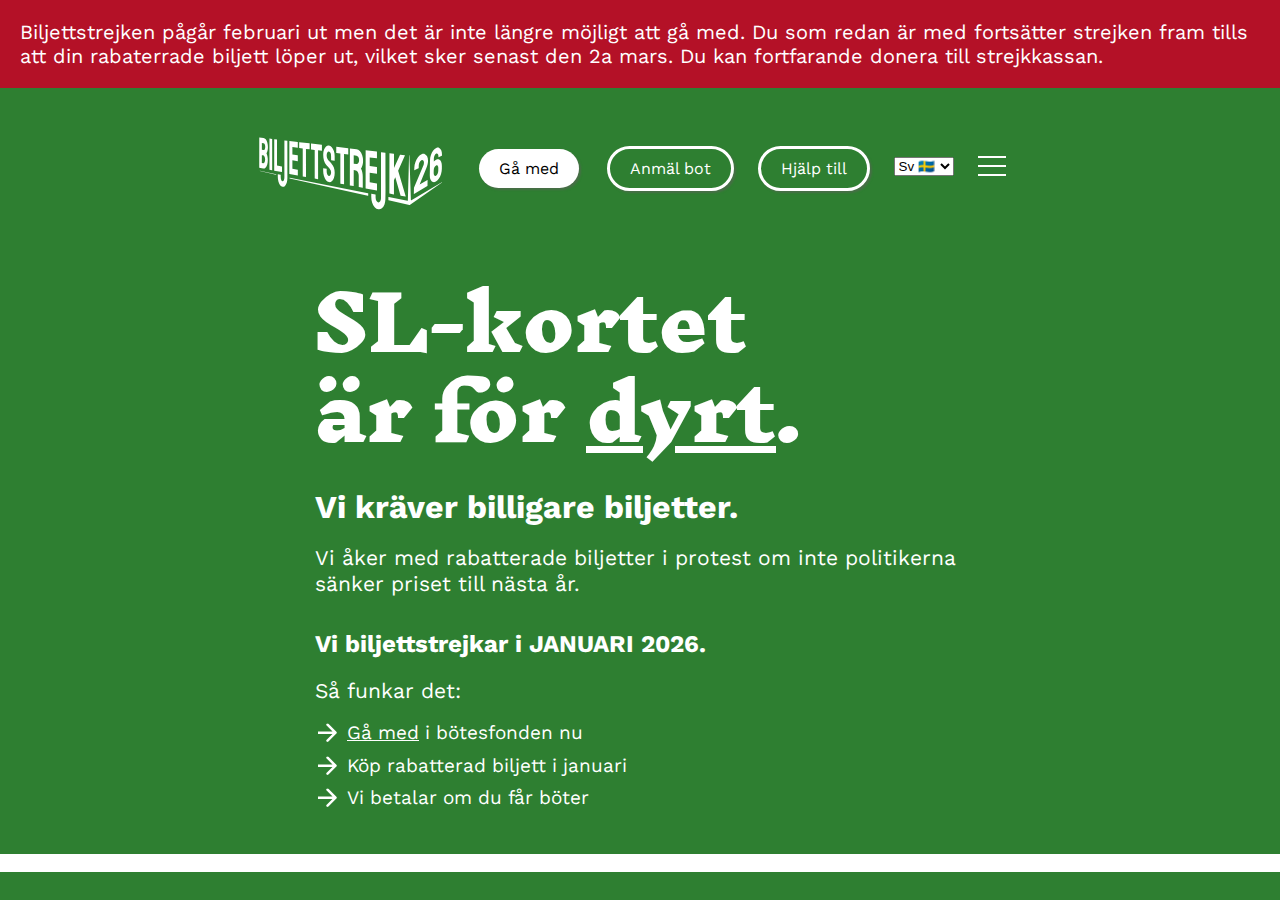
<file: index.html>
<!DOCTYPE html><html lang=en><meta name=viewport content="width=device-width, initial-scale=1.0"><title>Biljettstrejk 2026</title><link href=/frontend.b48f1cc1.css rel=stylesheet><link href=/form.954ef76b.css rel=stylesheet><link href=/form.e78889c6.css rel=stylesheet><link href=/frontend.47d15f61.css rel=stylesheet><script type=module src=/frontend.d1e45a98.js defer></script><script type=module src=/form.a08870c0.js defer></script><script type=module src=/form.51e44663.js defer></script><meta charset=UTF-8><link href=/common-header.d0e5a845.css rel=stylesheet><link rel=preload as=font href=/work-sans-normal-700.3905a7a4.woff2 crossorigin><link rel=preload as=font href=/work-sans-normal-600.532a17de.woff2 crossorigin><link rel=preload as=font href=/work-sans-normal-400.0d961603.woff2 crossorigin><link rel=preload as=font href=/work-sans-italic-600.9c4d9fc0.woff2 crossorigin><link rel=preload as=font href=/work-sans-italic-400.7125dec0.woff2 crossorigin><link rel=preload as=font href=/inknut-antiqua-normal-900.dc8791c1.woff2 crossorigin><link href=/common-header.6bf03fb8.css rel=stylesheet><body>
    <div id=banner>
    <p>Biljettstrejken pågår februari ut men det är inte längre möjligt att gå med. Du som redan är med fortsätter strejken fram tills att din rabaterrade biljett löper ut, vilket sker senast den 2a mars. Du kan fortfarande donera till strejkkassan.</p>
</div>

    <nav>
    <div id=main-nav-outer-container>
        <div id=main-nav-container>
            <a class=secondary-button href=/form>Anmäl bot</a>
            <a class=secondary-button href=/#help-out>Hjälp till</a>
            <select name=language-desktop id=language-desktop>
                <option value=svenska selected>Sv 🇸🇪</option>
                <option value=english>En 🇬🇧</option>
            </select>
        </div>
    </div>
    <div id=hamburger-outer-container>
        <div id=hamburger-container>
            <a href=/#why>Varför biljettstrejka?</a>
            <a href=/#faq>FAQ</a>
            <a href=https://www.instagram.com/biljettstrejk/ target=_blank>Instagram</a>
            <a href=https://www.mittskifte.org/petitions/biljettstrejka-for-billigare-sl-kort target=_blank>Namninsamling</a>
            <a href=/#contact>Kontakt</a>
        </div>
    </div>

    <div id=mobile-outer-container>
        <div id=mobile-container>
            <a href=/form>Anmäl bot</a>
            <a href=/#help-out>Hjälp till</a>
            <a href=/#why>Varför biljettstrejka?</a>
            <a href=/#faq>FAQ</a>
            <a href=https://www.instagram.com/biljettstrejk/ target=_blank>Instagram</a>
            <a href=https://www.mittskifte.org/petitions/biljettstrejka-for-billigare-sl-kort target=_blank>Namninsamling</a>
            <a href=/#contact>Kontakt</a>
            <select name=language-mobile id=language-mobile>
                <option value=svenska selected>Sv 🇸🇪</option>
                <option value=english>En 🇬🇧</option>
            </select>
        </div>
    </div>

    <a href=/#start><img id=logo src=/logo_v2.f36034cb.svg alt=startsida></a>
    <a id=join-button href=/#join>Gå med</a>

    <button id=hamburger aria-label=meny>
        <div></div>
        <div></div>
        <div></div>
    </button>
</nav>
<div id=nav-overlay></div>

    <main>
        <section id=start>
            <div id=start-content-box>
                <header>
                    <div id=title-box>
                        <h1 id=title>SL-kortet<br> är för <u>dyrt</u>.</h1>
                    </div>
                    <h2>Vi kräver billigare biljetter.</h2>
                </header>
                <p>Vi åker med rabatterade biljetter i protest om inte politikerna sänker priset till nästa år.</p>
                <h3>Vi biljettstrejkar i JANUARI 2026.</h3>
                <p>Så funkar det:</p>
                <ul>
                    <li><a href=/#join>Gå med</a> i bötesfonden nu</li>
                    <li>Köp rabatterad biljett i januari</li>
                    <li>Vi betalar om du får böter</li>
                </ul>
            </div>
            <div class=footer>
                <div class=stripes aria-hidden=true></div>
                <div class=footer-arrow>
                    <div class=down-arrow aria-hidden=true style=margin-left:24px></div>
                </div>
            </div>
        </section>
        <section id=join>
            <div id=main>
                <header>
                    <h1 style=text-align:center>GÅ MED</h1>
                </header>
                <p>För att vara med i strejken köper du biljett till rabatterat pris istället för fullt pris när du förnyar ditt kort i januari. Om du får böter och har gått med i bötesfonden innan så betalar vi.</p>
                <h3 style=text-align:center>Bötesfonden betalar om du får böter</h3>
                <div id=swish-button-section>
                    <div id=swish-view>
                        
                        <a id=swish-link href="swish://payment?data=%7B%22version%22%3A1%2C%22title%22%3A%22G%C3%A5%20med!%22%2C%22payee%22%3A%7B%22value%22%3A%221231787159%22%7D%2C%22amount%22%3A%7B%22value%22%3A100%2C%22editable%22%3Atrue%7D%7D">
                            <div>
                                <button class=button>
                                    <img src=/swish-logo.d9c90c04.svg alt=Swish>
                                </button>
                            </div>
                        </a>
                    </div>
                    <div style=margin-top:0 class=footer>
                        <p><i>Swisha 100 kr<br> så är du med</i></p>
                    </div>
                </div>
                <div id=arrows-and-qr>
                    <div class=arrows-section>
                      <p class=align-left>Swisha minst 100&nbsp;kr till&nbsp;123-178-71-59</p>
                      <div><div class=squiggly-arrow>
    <div aria-hidden=true></div>
    <div aria-hidden=true></div>
    <div aria-hidden=true></div>
    <div aria-hidden=true></div>
    <div aria-hidden=true></div>
    <div aria-hidden=true></div>
    <div aria-hidden=true></div>
</div>
</div>
                      <p class=align-right>Nu är du med i&nbsp;bötesfonden!</p>
                      <div><div class=squiggly-arrow>
    <div aria-hidden=true></div>
    <div aria-hidden=true></div>
    <div aria-hidden=true></div>
    <div aria-hidden=true></div>
    <div aria-hidden=true></div>
    <div aria-hidden=true></div>
    <div aria-hidden=true></div>
</div>
</div>
                      <p class=align-left>Om du eller dina medstrejkare får böter under&nbsp;strejken så&nbsp;betalar vi&nbsp;ur&nbsp;bötesfonden</p>
                    </div>
                    <div id=swish-qr-section>
                        <img src=/swish-qr.1ae745f7.svg alt="Swish QR-kod för böteskassan">
                        <div id=swish-qr-text>
                            <p><i>Swisha 100 kr så är du med</i></p>
                        </div>
                    </div>
                </div>
            </div>
            <div id=disclaimer>
                <p>När vi biljettstrejkar reser vi med rabatterade biljetter, som kostar 650 kr istället för 1060 kr. Bötesfonden är till för att skydda varandra från de böter som SL kan ge oss. Samtidigt sparar vi flera hundralappar på att biljettstrejka.</p>
                <p>Om du får böter under strejken så <a href=/form>anmäler</a> du det till oss och vi betalar från bötesfonden.</p>
                <p>Bötesfonden drivs av <a href=/#contact>Allt åt alla Stockholm</a>. Vi sparar inget annat än ditt namn och telefonnummer. Läs mer om hur vi skyddar dina personuppgifter <a href=/gdpr>här</a>.</p>
            </div>
            <h3 style=text-align:center>Villkor</h3>
            <div id=conditions>
                <p>Du som har 30-dagarskort förnyar det med rabatterat pris någon gång i januari. Bötesfonden skyddar dig mot böter under alla de 30 dagarna, dvs som längst till 2 mars. Du som reser med enkelbiljett åker med rabatterat pris 1-31 januari. Om du åker utan biljett så gäller bötesfonden också 1-31 januari.</p>
                <p>För att få din bot betald måste du ha gått med i bötesfonden senast dagen innan du fått den.</p>
                <p>Du måste betala en självrisk på 100 kr till bötesfonden varje gång du får en bot innan vi betalar den.</p>
                <p>För att vi ska kunna betala boten måste du fylla i dina uppgifter korrekt på sidan <a href=/form>Anmäl bot</a>, inklusive en tydlig bild på boten.</p>
                <p>Om du fått ett väldigt högt antal böter under strejken så kommer vi meddela dig när vi inte längre kan betala fler böter åt dig. Detta för att prioritera att kunna betala åt alla.</p>
            </div>
            <div class=footer>
                <div class=stripes aria-hidden=true></div>
                <div class=footer-arrow>
                    <div class=down-arrow style=margin-left:24px></div>
                </div>
            </div>
        </section>
        <section id=help-out>
            <header>
                <h1>Hjälp till</h1>
            </header>
            <div id=help-out-content-box>
                <p>Om du vill hjälpa till med kampanjen finns det flera saker du kan göra.</p>
                <h2 style=text-align:center>Prata med personer du känner</h2>
                <p>Sprid kampanjen genom att prata med familj, vänner, bekanta, grannar, kollegor, osv och uppmuntra dem att vara med i januari.</p>
                <h2 style=text-align:center>Skriv på namninsamlingen</h2>
                <p>Vi har en namninsamling för Biljettstrejk 2026. Skriv på senast 19 december för att stödja kampanjen, oavsett om du själv kommer delta i strejken eller inte. <a href=https://www.mittskifte.org/petitions/biljettstrejka-for-billigare-sl-kort target=_blank>Skriv på namninsamlingen.</a></p>
                <h2 style=text-align:center>Följ och dela på Instagram</h2>
                <p>Biljettstrejk 2026 har ett konto på <a href=https://www.instagram.com/biljettstrejk/ target=_blank>Instagram</a>. Följ och dela för att stödja kampanjen.</p>
                <h2 style=text-align:center>Dela flygblad</h2>
                <p>Dela ut flygblad där du bor, t.ex. genom att lägga i brevinkast. Om du har möjlighet att skriva ut själv kan du ladda ner flygbladen här:</p>
                <ul>
                    <li><a href=/Flygblad%20vit.pdf download>Flygblad vit bakgrund</a></li>
                    <li><a href=/Flygblad%20gron%20bla.pdf download>Flygblad grön/blå bakgrund</a></li>
                </ul>
                <p>Vi kan också ge dig flygblad. Kontakta oss så stämmer vi träff.</p>
                <h2 style=text-align:center>Sätt upp affischer</h2>
                <p>Dra ihop ett gäng vänner och sätt upp affischer för Biljettstrejk 2026. Ladda ner här:</p>
                <ul>
                    <li><a href=/Affisch%20gron.pdf download>Affisch grön</a></li>
                    <li><a href=/Affisch%20bla.pdf download>Affisch blå</a></li>
                </ul>
                <p>Precis som med flygblad så kan du kontakta oss så ger vi dig affischer.</p>
                <h2 style=text-align:center>Kampanja med oss</h2>
                <p>Du är varmt välkommen att följa med oss när vi är ute på stan för att dela flygblad och sätta upp affischer. Kontakta oss för information om tider och platser.</p>
                <h2 style=text-align:center>Kontakt</h2>
                <p>Om du har frågor eller idéer är du välkommen att mejla oss: <a href=mailto:stockholm@alltatalla.se>stockholm@alltatalla.se</a></p>
            </div>
            <div class=footer>
                <div class=stripes aria-hidden=true></div>
                <div class=footer-arrow>
                    <div class=down-arrow style=margin-left:24px></div>
                </div>
            </div>
        </section>
        <section id=why>
            <header>
                <h1>Varför biljettstrejka?</h1>
            </header>
            <div id=why-content-box>
                <h2 style=text-align:center>Billigare SL-kort behövs</h2>
                <p>SL-kortet är för dyrt. Så har det varit alldeles för länge. Priset på SL-kortet har gått upp mer än priset på bensin, mer än våra löner och mer än den generella prisutvecklingen i samhället. Samtidigt kämpar vi med att få pengarna att räcka till höga matpriser, hyror och räntor.</p>
                <p>Trots det kan politikerna göra det <i>ännu dyrare</i> nästa år. Då får vi ännu mindre att leva för. Men vi kan inte bara välja bort kollektivtrafiken när den blir dyrare. Vi behöver SL för att ta oss till jobbet och få vardagen att gå ihop.</p>
                <h2 style=text-align:center>Billigare SL-kort är möjligt</h2>
                <p>Vi vet att billigare biljetter är möjligt:</p>
                <ul>
                    <li>I Göteborg sänks priset på månadskortet vid årskiftet till 720 kr.</li>
                    <li>I Tyskland kostar ett månadskort för hela landet 640 kr.</li>
                    <li>I Wien kostar ett månadskort 340 kr.</li>
                </ul>
                <h2 style=text-align:center>Politikerna&nbsp;prioriterar <br>inte våra behov</h2>
                <p>Trots att billigare biljetter både behövs och är möjligt så har Stockholms politiker aldrig sänkt priset.</p>
                <p><b>För att politikerna ska sänka priset måste vi tvinga dem.</b></p>
                <p><b>Våra biljettköp finansierar hälften av SL.</b></p>
                <p><b>Det ger oss makt!</b></p>
                <p>På arbetsplatsen kan vi strejka för bättre löner och villkor genom att gemensamt lägga ned arbetet. Det funkar eftersom det känns i arbetsgivarens plånbok.</p>
                <p>Som resenärer kan vi strejka för billigare biljetter på liknande sätt genom att gemensamt vägra betala fullt pris. Om vi köper rabatterade biljetter kan vi åka som vanligt samtidigt som det slår mot politikernas budget. Då tvingar vi politikerna att sluta höja priset och skära ner på trafiken.</p>
                <h2 style=text-align:center>Tillsammans kan vi vinna!</h2>
                <p>För att biljettstrejken ska fungera behöver vi vara många som hjälps åt. Tillsammans kan vi undvika SL:s kontrollanter, skydda varandra från böter och sätta press på politikerna. Alla krafter behövs – du som inte längre har råd med SL-kortet, du som har råd och kan betala lite extra till bötesfonden, och du som mest är arg på att politikerna inte prioriterar kollektivtrafiken.</p>
            </div>
            <div class=footer>
                <div class=stripes aria-hidden=true></div>
                <div class=footer-arrow>
                    <div class=down-arrow style=margin-left:24px></div>
                </div>
            </div>
        </section>
        <section id=faq>
            <header>
                <h1 style=text-align:center>Frågor och svar</h1>
            </header>
            <div id=faq-content-box>
                <h3>När är biljettstrejken?</h3>
                <p>Under januari 2026. Du som har 30-dagarskort förnyar det med rabatterat pris någon gång i januari. Bötesfonden skyddar dig mot böter under alla de 30 dagarna, dvs som längst till 2 mars. Du som reser med enkelbiljett åker med rabatterat pris 1-31 januari. Om du åker utan biljett så gäller bötesfonden också 1-31 januari.</p>
                <h3>Är det olagligt att biljettstrejka?</h3>
                <p>Nej! Det är varken olagligt att åka med fel biljett eller att åka utan biljett. SL har bara rätt att ta ut en tilläggsavgift. Det regleras i
                    <a href=https://www.riksdagen.se/sv/dokument-och-lagar/dokument/svensk-forfattningssamling/lag-197767-om-tillaggsavgift-i-kollektiv_sfs-1977-67/ target=_blank>lagen om tilläggsavgift i kollektivtrafik.
                    </a>
                </p>
                <h3>Vad är en rabatterad biljett och hur köper jag den?</h3>
                <p>De flesta sorters biljetter (enkelbiljett, 30-dagarsbiljett, årsbiljett osv) har ett ordinarie pris och ett rabatterat pris. Rabatten gäller för alla under 20, alla över 65 och för studenter. Vem som helst kan köpa en rabatterad biljett i SL-appen eller hos SL:s återförsäljare (till exempel Pressbyrån), utan att bevisa att man uppfyller kraven för att resa rabatterat.</p>
                <h3>Hur hanterar vi SL:s kontrollanter?</h3>
                <p>Ifall du ser en kontrollant finns det flera saker du kan göra. Du kan hjälpa dina medresenärer genom att uppmärksamma dem på att det klivit på kontrollanter. För att slippa få en bot kan du gå av vagnen och vänta på nästa. Om du blir kontrollerad kan du uppehålla kontrollanterna genom att visa din biljett långsamt så att andra hinner av.</p>
                <h3>Vilka rättigheter har jag vid biljettkontroll?</h3>
                <p>Biljettkontrollanter får inte omhänderta, gripa eller hålla kvar resenärer. De har dock rätt att kräva att du går av tåget och lämnar stationen. Om du inte går av och ställer dig utanför spärrarna har kontrollanterna möjlighet att tillkalla ordningsvakter för att föra bort dig.</p>
                <h3>Hur får jag en eventuell bot betald?</h3>
                <ul>
                    <li>Om du får böter under strejken och är med i bötesfonden så betalar vi!</li>
                    <li>Du behöver bara ha gått med åtminstone en dag innan du fått din bot.</li>
                    <li>Gå till <a href=/form>Anmäl bot</a>, fyll i dina uppgifter, bifoga en (tydlig!) bild på din bot och skicka. Efter att du betalat en självrisk på 100 kr så betalar vi boten åt dig!</li>
                </ul>
                <h3>Varför inte planka?</h3>
                <p>Vi uppmuntrar till biljettstrejk genom att åka med rabatterad biljett helt enkelt eftersom det är enklare än att åka helt utan biljett. Det gör att så många som möjligt kan delta. Bötesfonden gäller dock oavsett om du åker utan biljett eller med rabatterad biljett. Det går alltså att delta i biljettstrejken också genom att planka.</p>
                <h3>Kan jag biljettstrejka om jag är under 20 år, över 65 år eller student?</h3>
                <p>Ja, du kan biljettstrejka genom att åka utan biljett. Läs mer om det i frågan innan. Vill du inte delta genom att åka utan biljett finns det också andra sätt att stödja biljettstrejken på, se nästa fråga.</p>
                <h3>Kan jag stödja biljettstrejken utan att åka med rabatterad biljett?</h3>
                <p>Ja! Det finns flera saker du kan göra. Du kan skriva under <a href=https://www.mittskifte.org/petitions/biljettstrejka-for-billigare-sl-kort target=_blank>namninsamlingen</a> för kampanjen på Mitt Skifte, donera pengar till bötesfonden och hjälpa till att sprida information om strejken på sociala medier och till folk du känner. Under själva strejken kan du hjälpa de som strejkar genom att uppmärksamma andra när det går på kontrollanter och vara väldigt långsam när du får din biljett kontrollerad.</p>
                <h3>Borde inte kollektivtrafiken vara gratis?</h3>
                <p>Jo, det tycker vi också. Biljettstrejk 2026 kräver billigare SL-kort eftersom det är något vi tror nästan alla kan ställa sig bakom. Samtidigt tror vi att det är ett nödvändigt första steg mot en helt avgiftsfri kollektivtrafik som är tillgänglig för alla.</p>
            </div>
            <div class=footer>
                <div style=margin-bottom:24px class=stripes aria-hidden=true></div>
            </div>
        </section>
        <section id=contact>
            <div id=contact-content-box>
                <p>Gjord med kärlek av</p>
                <img src=/aaa-logo.57589fdf.svg alt="Allt åt alla">
                <p style=font-size:max(.9rem,min(2vw,1rem))>Biljettstrejk 2026 drivs av Allt åt alla, ett politiskt förbund som finns i Stockholm, Malmö, Göteborg, Uppsala, Blekinge och Jönköping. Genom långsiktigt arbete med fokus på vardagslivets konflikter vill vi skapa ett klasslöst samhälle som utgår från principen: av var och en efter förmåga, åt var och en efter behov.</p>
                <a style="margin-top: 1rem" href=./gdpr>GDPR-policy</a>
                <p>Kontakt: <a href=mailto:stockholm@alltatalla.se>stockholm@alltatalla.se</a></p>
                <p>Om förbundet <a href=https://alltatalla.se/forbundet/ target=_blank>Allt åt alla</a></p>
            </div>
        </section>
    </main>
</file>
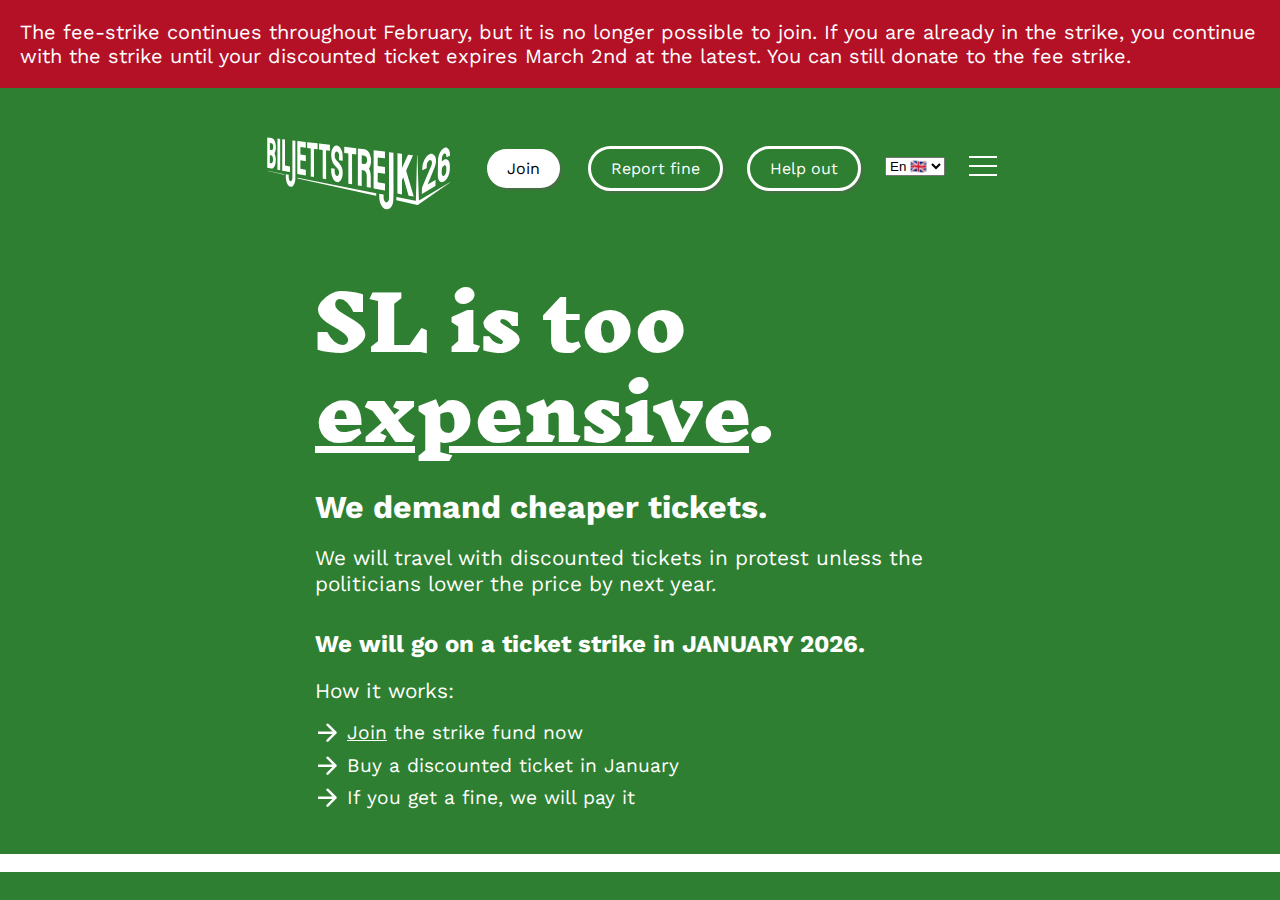
<file: en/index.html>
<!DOCTYPE html><html lang=en><meta charset=UTF-8><meta name=viewport content="width=device-width, initial-scale=1.0"><title>Biljettstrejk 2026</title><link href=/common-header.d0e5a845.css rel=stylesheet><link href=/frontend.b48f1cc1.css rel=stylesheet><link href=/form.954ef76b.css rel=stylesheet><link href=/form.e78889c6.css rel=stylesheet><link href=/frontend.47d15f61.css rel=stylesheet><script type=module src=/frontend.d1e45a98.js defer></script><script type=module src=/form.a08870c0.js defer></script><link rel=preconnect href=https://fonts.googleapis.com><link rel=preconnect href=https://fonts.gstatic.com crossorigin><link href="https://fonts.googleapis.com/css2?family=Inknut+Antiqua:wght@300;400;500;600;700;800;900&amp;display=swap" rel=stylesheet><link rel=preconnect href=https://fonts.googleapis.com><link rel=preconnect href=https://fonts.gstatic.com crossorigin><link href="https://fonts.googleapis.com/css2?family=Inknut+Antiqua:wght@300;400;500;600;700;800;900&amp;family=Work+Sans:ital,wght@0,100..900;1,100..900&amp;display=swap" rel=stylesheet><body>
    <div id=banner>
    <p>The fee-strike continues throughout February, but it is no longer possible to join. If you are already in the strike, you continue with the strike until your discounted ticket expires March 2nd at the latest. You can still donate to the fee strike.</p>
</div>

    <nav>
    <div id=main-nav-outer-container>
        <div id=main-nav-container>
            <a class=secondary-button href=/en/form>Report fine</a>
            <a class=secondary-button href=/en/#help-out>Help out</a>
            <select name=language-desktop id=language-desktop>
                <option value=svenska>Sv 🇸🇪</option>
                <option value=english selected>En 🇬🇧</option>
            </select>
        </div>
    </div>
    <div id=hamburger-outer-container>
        <div id=hamburger-container>
            <a href=/en/#why>Why ticket strike?</a>
            <a href=/en/#faq>FAQ</a>
            <a href=https://www.instagram.com/biljettstrejk/ target=_blank>Instagram</a>
            <a href=https://www.mittskifte.org/petitions/biljettstrejka-for-billigare-sl-kort target=_blank>Sign petition</a>
            <a href=/en/#contact>Contact</a>
        </div>
    </div>

    <div id=mobile-outer-container>
        <div id=mobile-container>
            <a href=/en/#help-out>Help out</a>
            <a href=/en/form>Report fine</a>
            <a href=/en/#why>Why ticket strike?</a>
            <a href=/en/#faq>FAQ</a>
            <a href=https://www.instagram.com/biljettstrejk/ target=_blank>Instagram</a>
            <a href=https://www.mittskifte.org/petitions/biljettstrejka-for-billigare-sl-kort target=_blank>Sign petition</a>
            <a href=/en/#contact>Contact</a>
            <select name=language-mobile id=language-mobile>
                <option value=svenska>Sv 🇸🇪</option>
                <option value=english selected>En 🇬🇧</option>
            </select>
        </div>
    </div>

    <a href=/en/#start><img id=logo src=/logo_v2.f36034cb.svg alt="start page"></a>
    <a id=join-button href=/en/#join>Join</a>
    
    <button id=hamburger>
        <div></div>
        <div></div>
        <div></div>
    </button>
</nav>
<div id=nav-overlay></div>

    <main>
        <section id=start>
            <div id=start-content-box>
                <header>
                    <div id=title-box>
                        <h1 id=title>SL is too<br><u>expensive</u>.</h1>
                    </div>
                    <h2>We demand cheaper tickets.</h2>
                </header>
                <p>We will travel with discounted tickets in protest unless the politicians lower the price by next year.</p>
                <h3>We will go on a ticket strike in JANUARY 2026.</h3>
                <p>How it works:</p>
                <ul>
                    <li><a href=/en/#join>Join</a> the strike fund now</li>
                    <li>Buy a discounted ticket in January</li>
                    <li>If you get a fine, we will pay it</li>
                </ul>
            </div>
            <div class=footer>
                <div class=stripes></div>
                <div class=footer-arrow>
                    <div class=down-arrow style=margin-left:24px></div>
                </div>
            </div>
        </section>
        <section id=join>
            <div id=main>
                <header>
                    <h1 style=text-align:center>JOIN</h1>
                </header>
                <p>Join the strike by buying a ticket at discounted price instead of full price when you renew your card in January. If you get a fine and have joined the strike fund beforehand, we will pay it.</p>
                <h3 style=text-align:center>The strike fund will pay if you get a fine</h3>
                <div id=swish-button-section>
                    <div id=swish-view>
                        
                        <a id=swish-link href="swish://payment?data=%7B%22version%22%3A1%2C%22title%22%3A%22G%C3%A5%20med!%22%2C%22payee%22%3A%7B%22value%22%3A%221231787159%22%7D%2C%22amount%22%3A%7B%22value%22%3A100%2C%22editable%22%3Atrue%7D%7D">
                            <div>
                                <button class=button>
                                    <img src=/swish-logo.d9c90c04.svg alt=Swish>
                                </button>
                            </div>
                        </a>
                    </div>
                    <div style=margin-top:0 class=footer>
                        <p><i>Swish 100 kr<br> and you're in</i></p>
                    </div>
                </div>
                <div id=arrows-and-qr>
                    <div class=arrows-section>
                      <p style=max-width:220px class=align-left>Swish at least 100&nbsp;kr to&nbsp;123-178-71-59</p>
                      <div style="width:100%;height:51px;margin:12px 0;padding:0 100px">
                          <div class=squiggly-arrow>
    <div aria-hidden=true></div>
    <div aria-hidden=true></div>
    <div aria-hidden=true></div>
    <div aria-hidden=true></div>
    <div aria-hidden=true></div>
    <div aria-hidden=true></div>
    <div aria-hidden=true></div>
</div>

                      </div>
                      <p style=max-width:170px class=align-right>You&nbsp;are&nbsp;now&nbsp;part of&nbsp;the&nbsp;strike&nbsp;fund!</p>
                      <div style="width:100%;height:51px;margin:12px 0;padding:0 100px;transform:scaleX(-1)">
                          <div class=squiggly-arrow>
    <div aria-hidden=true></div>
    <div aria-hidden=true></div>
    <div aria-hidden=true></div>
    <div aria-hidden=true></div>
    <div aria-hidden=true></div>
    <div aria-hidden=true></div>
    <div aria-hidden=true></div>
</div>

                      </div>
                      <p style=max-width:260px class=align-left>If you or your fellow strikers get a fine&nbsp;during the&nbsp;strike, we will pay from&nbsp;the&nbsp;strike&nbsp;fund</p>
                    </div>
                    <div id=swish-qr-section>
                        <img src=/swish-qr.1ae745f7.svg>
                        <div style=text-align:center;margin-top:0 class=footer>
                            <p><i>Swish 100 kr and you're in</i></p>
                        </div>
                    </div>
                </div>
            </div>
            <div id=disclaimer>
                <p>When we ticket strike we travel with discounted tickets, that cost 650 kr instead of 1060 kr. The purpose of the strike fund is to protect us from the fines that SL might give us. At the same time, we save several hundred kronor by buying discounted tickets.</p>
                <p>If you receive a fine during the strike, <a href=/en/form>report it</a> to us and we will pay it from the strike fund.</p>
                <p>The strike fund is run by <a href=/en/#contact>Allt åt alla Stockholm</a>. We don’t save anything other than your name and phone number. Read more about how we protect your personal data <a href=/en/gdpr>here</a>.</p>
            </div>
            <h3 style=text-align:center>Conditions</h3>
            <div id=conditions>
                <p>If you have a 30 day ticket, renew it with discounted price sometime in January. The strike fund will protect you against fines during all 30 days, i.e. at most until March 2. If you travel with single tickets you travel with discounted price from January 1 to 31. If you travel without a ticket, the strike fund is similarly valid January 1 to 31.</p>
                <p>In order to get your fine paid, you have to have joined the strike fund at the latest the day before you got it.</p>
                <p>You have to pay a deductible of 100 kr to the strike fund each time you get a fine before we pay it.</p>
                <p>In order for us to be able to pay the fine you have to fill in your information correctly at <a href=/en/form>Report fine</a>, including a clear picture of the fine.</p>
                <p>If you have gotten a very high number of fines during the strike, we will message you when we can no longer pay more fines for you. This is to prioritize being able to pay for everyone.</p>
            </div>
            <div class=footer>
                <div class=stripes></div>
                <div class=footer-arrow>
                    <div class=down-arrow style=margin-left:24px></div>
                </div>
            </div>
        </section>
        <section id=help-out>
            <header>
                <h1>Help out</h1>
            </header>
            <div id=help-out-content-box>
                <p>If you want to help out with the campaign there are multiple ways to do so.</p>
                <h2 style=text-align:center>Talk to people you know</h2>
                <p>Spread the campaign by talking to family members, friends, acquaintances, neighbors, colleagues, etc and encourage them to join in January.</p>
                <h2 style=text-align:center>Sign the petition</h2>
                <p>We have a petition for Biljettstrejk 2026. Sign it before december 19 to support the campaign, whether you will join the strike yourself or not. <a href=https://www.mittskifte.org/petitions/biljettstrejka-for-billigare-sl-kort target=_blank>Sign the petition.</a></p>
                <h2 style=text-align:center>Follow and share on Instagram</h2>
                <p>Biljettstrejk 2026 has an account on <a href=https://www.instagram.com/biljettstrejk/ target=_blank>Instagram</a>. Follow and share to support the campaign.</p>
                <h2 style=text-align:center>Hand out flyers</h2>
                <p>Hand out flyers where you live, for example by putting them in mail slots. If you are able to print them yourself you can download the flyers here:</p>
                <ul>
                    <li><a href=/Flygblad%20vit.pdf download>Flyer white background</a></li>
                    <li><a href=/Flygblad%20gron%20bla.pdf download>Flyer green/blue background</a></li>
                </ul>
                <p>We can also give you flyers. Contact us and we will set up a meeting.</p>
                <h2 style=text-align:center>Put up posters</h2>
                <p>Gather a group of friends and put up posters for Biljettstrejk 2026. Download here:</p>
                <ul>
                    <li><a href=/Affisch%20gron.pdf download>Poster green</a></li>
                    <li><a href=/Affisch%20bla.pdf download>Poster blue</a></li>
                </ul>
                <p>As with flyers you can contact us and we will give you posters.</p>
                <h2 style=text-align:center>Campaign with us</h2>
                <p>We welcome you to join us when we hand out flyers and put up posters around town. Contact us for information about times and places.</p>
                <h2 style=text-align:center>Contact</h2>
                <p>If you have any questions or ideas you are welcome to contact us: <a href=mailto:stockholm@alltatalla.se>stockholm@alltatalla.se</a></p>
            </div>
            <div class=footer>
                <div class=stripes aria-hidden=true></div>
                <div class=footer-arrow>
                    <div class=down-arrow style=margin-left:24px></div>
                </div>
            </div>
        </section>
        <section id=why>
            <header>
                <h1>Why ticket strike?</h1>
            </header>
            <div id=why-content-box>
                <h2 style=text-align:center>A cheaper SL card is needed</h2>
                <p>The SL card is too expensive. It has been for far too long. The price of the SL card has increased more than the price of petrol, more than our salaries and more than the general price trend in society. At the same time, we are struggling to make ends meet with high food prices, rents and interest rates.</p>
                <p>Despite this, the politicians might make it <i>even more expensive</i> next year. Then we will have even less to live on. But we can’t simply opt out of public transit when it becomes more expensive. We need SL to get to work and make our daily lives work.</p>
                <h2 style=text-align:center>A cheaper SL card is possible</h2>
                <p>We know that cheaper tickets are possible:</p>
                <ul>
                    <li>In Gothenburg, the price of a monthly ticket will be lowered to 720 kr at the turn of the year.</li>
                    <li>In Germany, a monthly ticket for the whole country costs 640 kr.</li>
                    <li>In Vienna, a monthly ticket costs 340 kr.</li>
                </ul>
                <h2 style=text-align:center>The&nbsp;politicians&nbsp;don't<br> prioritize&nbsp;our&nbsp;needs</h2>
                <p>Although cheaper tickets are both necessary and possible, Stockholm’s politicians have never lowered the price.</p>
                <p><b>In order for the politicians to lower the price, we have to force them to do so.</b></p>
                <p><b>Our ticket purchases finance half of SL.</b></p>
                <p><b>That gives us power!</b></p>
                <p>At work, we can strike for better salaries and conditions by collectively refusing to work. It works because it hits the employer’s wallet.</p>
                <p>As transit riders, we can similarly strike for cheaper tickets by collectively refusing to pay full price. if we buy discounted tickets we can travel as usual while hitting the politicians budget. This will force the politicians to stop raising prices and cutting down on transit services.</p>
                <h2 style=text-align:center>Together we can win!</h2>
                <p>For the ticket strike to work, we need to be many and we need to help each other. Together we can avoid SL’s ticket inspectors, protect each other from fines and put pressure on the politicians. We need everyone’s help – those of you who can no longer afford an SL card, those of you who can afford it and can pay a little extra into the strike fund, and those of you who are mostly angry that politicians are not prioritizing public transit.</p>
            </div>
            <div class=footer>
                <div class=stripes></div>
                <div class=footer-arrow>
                    <div class=down-arrow style=margin-left:24px></div>
                </div>
            </div>
        </section>
        <section id=faq>
            <header>
                <h1 style=text-align:center>FAQ</h1>
            </header>
            <div id=faq-content-box>
                <h3>When is the ticket strike?</h3>
                <p>In January 2026. If you have a 30 day ticket, renew it with discounted price sometime in January. The strike fund will protect you against fines during all 30 days, i.e. at most until March 2. If you travel with single tickets you travel with discounted price from January 1 to 31. If you travel without a ticket, the strike fund is similarly valid January 1 to 31.</p>
                <h3>Is it illegal to go on a ticket strike?</h3>
                <p>
                    No! It is not illegal to travel with the wrong ticket or to travel without a ticket. SL only has the right to charge a surcharge. This is regulated by the <a href=https://www.riksdagen.se/sv/dokument-och-lagar/dokument/svensk-forfattningssamling/lag-197767-om-tillaggsavgift-i-kollektiv_sfs-1977-67/ target=_blank>law on surcharges in public transit.</a>
                </p>
                <h3>What is a discounted ticket and how do I buy one?</h3>
                <p>Most types of tickets (single ticket, 30-day ticket, annual ticket, etc.) have a regular price and a discounted price. The discount applies to everyone under 20, everyone over 65, and students. Anyone can purchase a discounted ticket in the SL app or from an SL retailer (such as Pressbyrån) without proving that they meet the requirements for discounted travel.</p>
                <h3>How do we deal with SL ticket inspectors?</h3>
                <p>If you see a ticket inspector, there are several things you can do. You can help your fellow passengers by alerting them that ticket inspectors are on board. To avoid getting a fine, you can get off the train and wait for the next one. If you are checked, you can delay the ticket inspectors by showing your ticket slowly so that others have time to get off.</p>
                <h3>What are my rights during ticket inspections?</h3>
                <p>Ticket inspectors are not allowed to detain, arrest, or hold passengers. However, they have the right to demand that you get off the train and leave the station. If you do not get off and stand outside the barriers, the inspectors have the right to call security guards to remove you.</p>
                <h3>How do I get my fine paid?</h3>
                <ul>
                    <li>If you receive a fine during the strike and are a member of the strike fund, we will pay it!</li>
                    <li>You just need to have been a member for at least one day before you receive your fine.</li>
                    <li>Go to <a href=/en/form>Report fine</a>, fill in your details, attach a (clear!) picture of your fine, and send it. After you pay a deductible of 100 kr, we will pay the fine for you!</li>
                </ul>
                <h3>Why not planka</h3>
                <p>We encourage a ticket strike by traveling with discounted tickets simply because it is easier than traveling without a ticket. This allows as many people as possible to participate. However, the strike fund applies regardless of whether you travel without a ticket or with a discounted ticket. It is therefore possible to participate in the ticket strike by plankning (fare dodging).</p>
                <h3>Can I participate in the ticket strike if I am under 20, over 65, or a student?</h3>
                <p>Yes, you can participate in the ticket strike by traveling without a ticket. Read more about this in the previous question. If you do not want to participate by traveling without a ticket, there are other ways to support the ticket strike, see the next question.</p>
                <h3>Can I support the ticket strike without traveling with a discounted ticket?</h3>
                <p>Yes! There are several things you can do. You can sign the <a href=https://www.mittskifte.org/petitions/biljettstrejka-for-billigare-sl-kort target=_blank>petition</a> for the campaign on Mitt Skifte, donate money to the strike fund, and help spread information about the strike on social media and to people you know. During the strike itself, you can help those who are striking by alerting others when ticket inspectors are around and being very slow when you get your ticket checked.</p>
                <h3>Shouldn't public transit be free?</h3>
                <p>Yes, we think so too. Biljettstrejk 2026 is demanding cheaper SL cards because we believe this is something almost everyone can support. At the same time, we believe it is a necessary first step towards completely fare free public transit that is accessible to everyone.</p>
            </div>
            <div class=footer>
                <div style=margin-bottom:24px class=stripes></div>
            </div>
        </section>
        <section id=contact>
            <div id=contact-content-box>
                <p>Made with love by</p>
                <img src=/aaa-logo.57589fdf.svg alt="Allt åt alla">
                <p style=font-size:max(.9rem,min(2vw,1rem))>Biljettstrejk 2026 is run by Allt åt alla, a political association based in Stockholm, Malmö, Gothenburg, Uppsala, Blekinge, and Jönköping. Through long-term work focusing on everyday conflicts, we want to create a classless society based on the principle: from each according to their ability, to each according to their needs.</p>
                <a style="margin-top: 1rem" href=/en/gdpr>GDPR-policy</a>
                <p>Contact: <a href=mailto:stockholm@alltatalla.se>stockholm@alltatalla.se</a></p>
                <p>About the association <a href=https://alltatalla.se/forbundet/in-english/ target=_blank>Allt åt alla</a></p>
            </div>
        </section>
    </main>
</file>
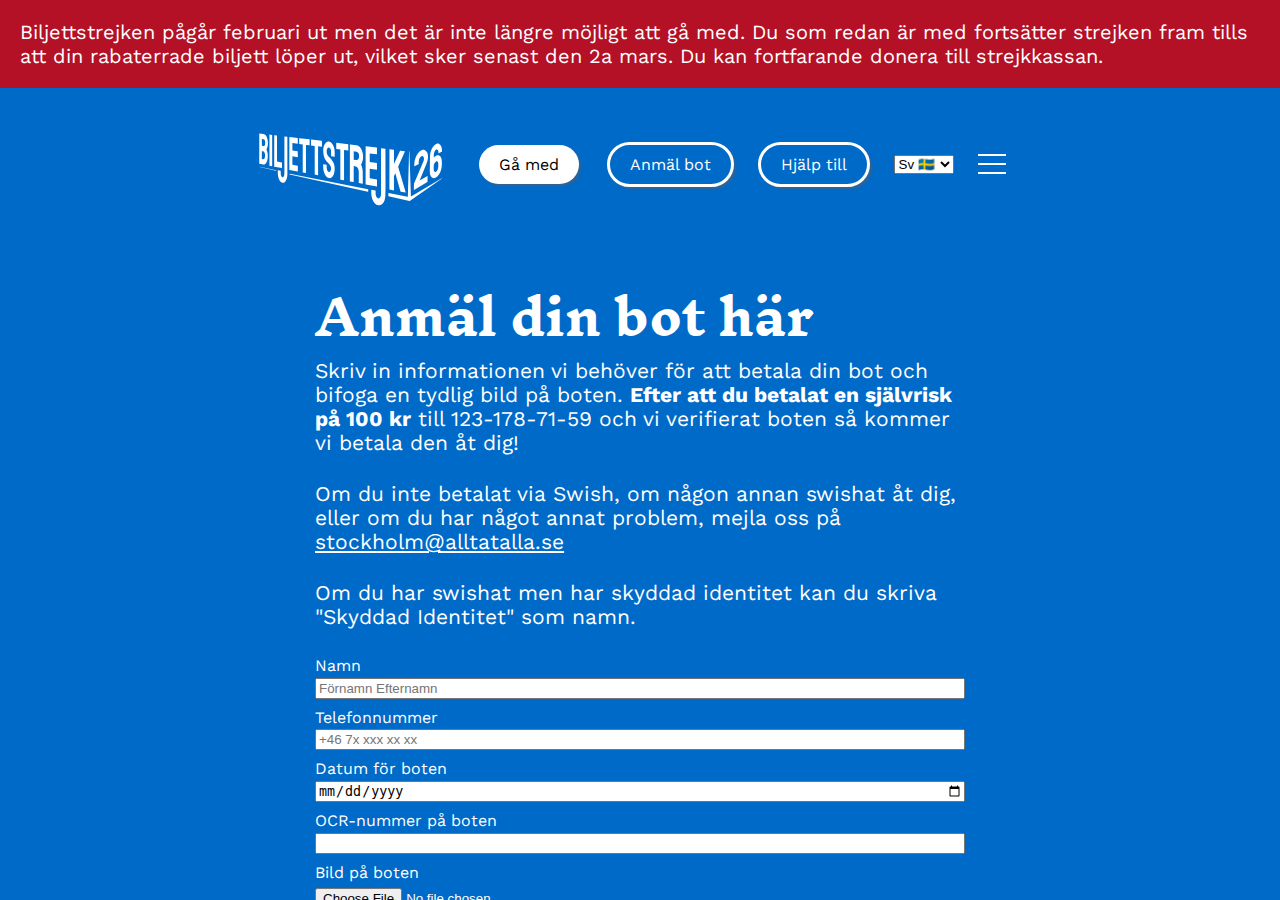
<file: form.html>
<!DOCTYPE html><html lang=en><meta name=viewport content="width=device-width, initial-scale=1.0"><title>Biljettstrejk 2026 - Anmäl bot</title><link href=/form.7608c140.css rel=stylesheet><link href=/form.954ef76b.css rel=stylesheet><link href=/form.e78889c6.css rel=stylesheet><script type=module src=/form.a08870c0.js defer></script><script type=module src=/form.51e44663.js defer></script><script type=module src=/form.b7de3060.js defer></script><meta charset=UTF-8><link href=/common-header.d0e5a845.css rel=stylesheet><link rel=preload as=font href=/work-sans-normal-700.3905a7a4.woff2 crossorigin><link rel=preload as=font href=/work-sans-normal-600.532a17de.woff2 crossorigin><link rel=preload as=font href=/work-sans-normal-400.0d961603.woff2 crossorigin><link rel=preload as=font href=/work-sans-italic-600.9c4d9fc0.woff2 crossorigin><link rel=preload as=font href=/work-sans-italic-400.7125dec0.woff2 crossorigin><link rel=preload as=font href=/inknut-antiqua-normal-900.dc8791c1.woff2 crossorigin><link href=/common-header.6bf03fb8.css rel=stylesheet><body>
    <div id=banner>
    <p>Biljettstrejken pågår februari ut men det är inte längre möjligt att gå med. Du som redan är med fortsätter strejken fram tills att din rabaterrade biljett löper ut, vilket sker senast den 2a mars. Du kan fortfarande donera till strejkkassan.</p>
</div>

    <nav>
    <div id=main-nav-outer-container>
        <div id=main-nav-container>
            <a class=secondary-button href=/form>Anmäl bot</a>
            <a class=secondary-button href=/#help-out>Hjälp till</a>
            <select name=language-desktop id=language-desktop>
                <option value=svenska selected>Sv 🇸🇪</option>
                <option value=english>En 🇬🇧</option>
            </select>
        </div>
    </div>
    <div id=hamburger-outer-container>
        <div id=hamburger-container>
            <a href=/#why>Varför biljettstrejka?</a>
            <a href=/#faq>FAQ</a>
            <a href=https://www.instagram.com/biljettstrejk/ target=_blank>Instagram</a>
            <a href=https://www.mittskifte.org/petitions/biljettstrejka-for-billigare-sl-kort target=_blank>Namninsamling</a>
            <a href=/#contact>Kontakt</a>
        </div>
    </div>

    <div id=mobile-outer-container>
        <div id=mobile-container>
            <a href=/form>Anmäl bot</a>
            <a href=/#help-out>Hjälp till</a>
            <a href=/#why>Varför biljettstrejka?</a>
            <a href=/#faq>FAQ</a>
            <a href=https://www.instagram.com/biljettstrejk/ target=_blank>Instagram</a>
            <a href=https://www.mittskifte.org/petitions/biljettstrejka-for-billigare-sl-kort target=_blank>Namninsamling</a>
            <a href=/#contact>Kontakt</a>
            <select name=language-mobile id=language-mobile>
                <option value=svenska selected>Sv 🇸🇪</option>
                <option value=english>En 🇬🇧</option>
            </select>
        </div>
    </div>

    <a href=/#start><img id=logo src=/logo_v2.f36034cb.svg alt=startsida></a>
    <a id=join-button href=/#join>Gå med</a>

    <button id=hamburger aria-label=meny>
        <div></div>
        <div></div>
        <div></div>
    </button>
</nav>
<div id=nav-overlay></div>

    <main>
        <div id=form-content-box>
            <section id=view-form>
                <header>

                    <h1>Anmäl din bot här</h1>

                    <p>Skriv in informationen vi behöver för att betala din bot och bifoga en tydlig bild på boten. <b>Efter att du betalat en självrisk på 100 kr</b> till 123-178-71-59 och vi verifierat boten så kommer vi betala den åt dig!</p>

                    <p>Om du inte betalat via Swish, om någon annan swishat åt dig, eller om du har något annat problem, mejla oss på <a mailto href=mailto:stockholm@alltatalla.se>stockholm@alltatalla.se</a> </p>

                    <p>Om du har swishat men har skyddad identitet kan du skriva "Skyddad Identitet" som namn.</p>

                </header>
                <form id=form>
                    <div class=form-group>
                        
                        <label for=name>Namn</label>
                        <input id=name name=name placeholder="Förnamn Efternamn" required>
                    </div>

                    <div class=form-group>
                            
                            <label for=phone>Telefonnummer</label>
                            <input id=phone type=tel name=phone autocomplete=tel inputmode=tel placeholder="+46 7x xxx xx xx" required>
                    </div>

                    <div class=form-group>
                        
                        <label for=date_issued>Datum för boten</label>
                        <input id=date_issued type=date name=date_issued min=2026-01-01 max=2026-03-02 lang=sv-SE required>
                    </div>

                    <div class=form-group>
                        
                        <label for=ocr>OCR-nummer på boten</label>
                        <input id=ocr name=ocr type=string required>
                    </div>

                    <div class=form-group>
                        
                        <label for=image_upload>Bild på boten</label>
                        
                        <img id=upload_preview alt>
                        <input id=image_upload type=file accept=image/* name=image_upload required>
                    </div>
                    <button type=button id=submit disabled>Skicka</button>
                </form>
            </section>
            <section id=view-success class=hidden>
                <header>

                    <h1>Din bot är anmäld</h1>

                    <p>Din bot är nu registrerad!</p>

                    <p><b>VIKTIGT: Glöm inte att betala självrisk på 100 kr</b> till 123-178-71-59! Först efter att du gjort det och vi verifierat boten så kommer vi betala den åt dig.</p>

                    <p>Gå tillbaka till <a href=/#start>startsidan</a>.</p>

                </header>
            </section>
            <section id=view-error class=hidden>
                    <h1>Oj, något blev fel!</h1>

                    <p>Antingen har det blivit fel hos oss eller så är det något problem med informationen du fyllt i. Mejla oss på <a mailto href=mailto:stockholm@alltatalla.se>stockholm@alltatalla.se</a> så löser vi det.</p>

                    <p>Gå tillbaka till <a href=/#start>startsidan</a>.</p>
            </section>
        </div>

        <div class=footer>
            <div class=stripes></div>
        </div>
    </main>
</file>
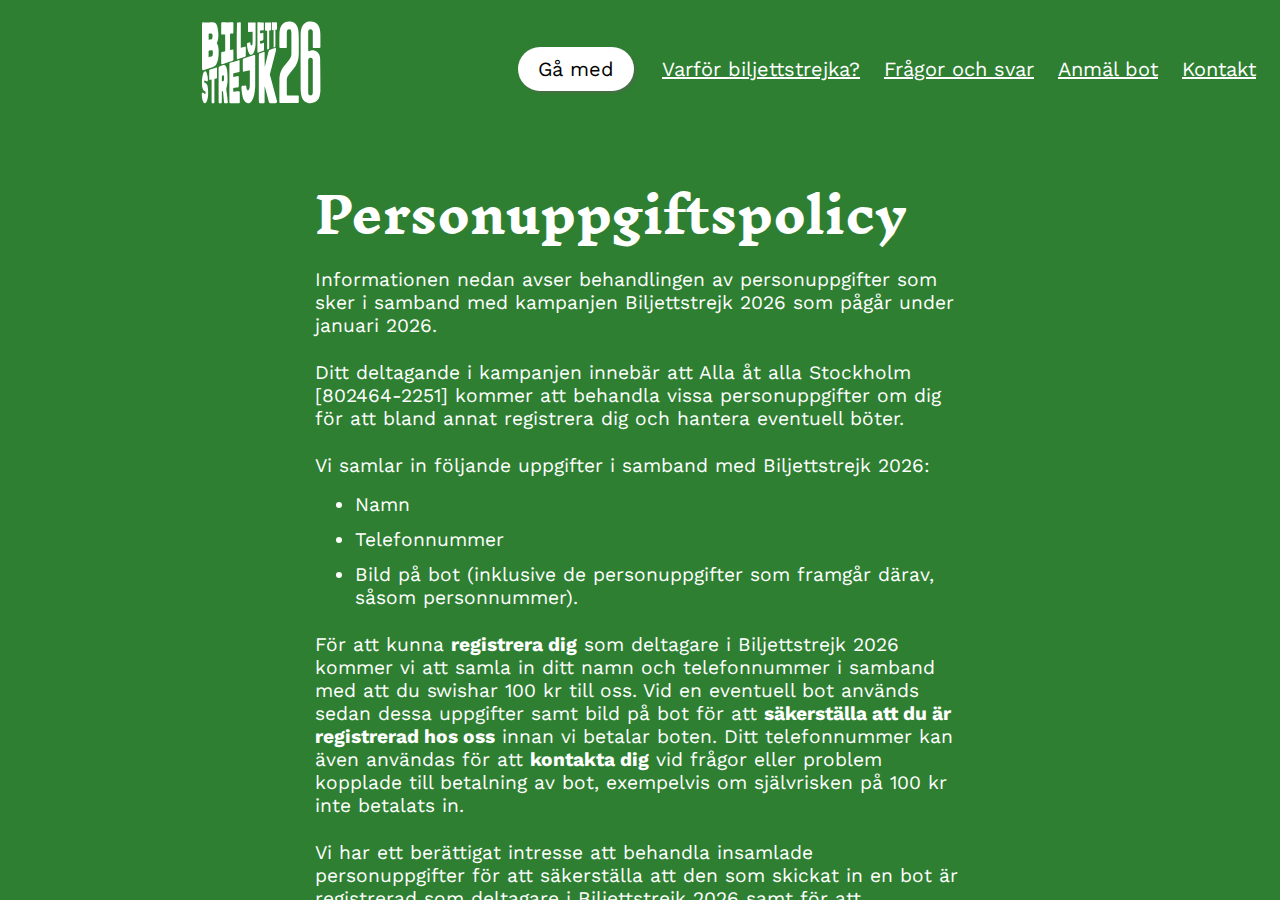
<file: gdpr.html>
<!DOCTYPE html><html lang=en><meta charset=UTF-8><meta name=viewport content="width=device-width, initial-scale=1.0"><title>GDPR</title><link href=form.542320a5.css rel=stylesheet><link href=gdpr.098ea836.css rel=stylesheet><link href=form.7fc244c8.css rel=stylesheet><script type=module src=form.9a24a296.js defer></script><link rel=preconnect href=https://fonts.googleapis.com><link rel=preconnect href=https://fonts.gstatic.com crossorigin><link href="https://fonts.googleapis.com/css2?family=Inknut+Antiqua:wght@300;400;500;600;700;800;900&amp;display=swap" rel=stylesheet><link rel=preconnect href=https://fonts.googleapis.com><link rel=preconnect href=https://fonts.gstatic.com crossorigin><link href="https://fonts.googleapis.com/css2?family=Inknut+Antiqua:wght@300;400;500;600;700;800;900&amp;family=Work+Sans:ital,wght@0,100..900;1,100..900&amp;display=swap" rel=stylesheet><body>
    <nav>
    <div id=main-nav-outer-container>
        <div id=main-nav-container>
            <a href=./#section-3>Varför biljettstrejka?</a>
            <a href=./#section-4>Frågor och svar</a>
            <a href=./form>Anmäl bot</a>
            <a href=./#section-5>Kontakt</a>
        </div>
    </div>
    <div id=left-flex style=flex-grow:1></div>
    <img id=logo src=logo.09a32e3f.svg>
    <div style=flex-grow:1></div>
    <a id=join href=./#section-2>Gå med</a>
    
    <button id=hamburger>
        <div></div>
        <div></div>
        <div></div>
    </button>
</nav>
<div id=nav-overlay></div>

    <main>
        <div id=gdpr-content-box>
            <header>
                <h1 class=desktop-title>Personuppgiftspolicy</h1>
                <h1 class=mobile-title>Personuppgifts-<br>policy</h1>
            </header>
            <p>Informationen nedan avser behandlingen av personuppgifter som sker i samband med kampanjen Biljettstrejk 2026 som pågår under januari 2026.</p>
            <p>Ditt deltagande i kampanjen innebär att Alla åt alla Stockholm [802464-2251] kommer att behandla vissa personuppgifter om dig för att bland annat registrera dig och hantera eventuell böter. </p>
            <p>Vi samlar in följande uppgifter i samband med Biljettstrejk 2026:</p>
            <ul>
                <li>Namn</li>
                <li>Telefonnummer</li>
                <li>Bild på bot (inklusive de personuppgifter som framgår därav, såsom personnummer).</li>
            </ul>
            <p>För att kunna <b>registrera dig</b> som deltagare i Biljettstrejk 2026 kommer vi att samla in ditt namn och telefonnummer i samband med att du swishar 100 kr till oss. Vid en eventuell bot används sedan dessa uppgifter samt bild på bot för att <b>säkerställa att du är registrerad hos oss</b> innan vi betalar boten. Ditt telefonnummer kan även användas för att <b>kontakta dig</b> vid frågor eller problem kopplade till betalning av bot, exempelvis om självrisken på 100 kr inte betalats in.</p>
            <p>Vi har ett berättigat intresse att behandla insamlade personuppgifter för att säkerställa att den som skickat in en bot är registrerad som deltagare i Biljettstrejk 2026 samt för att säkerställa att vi i övrigt hanterar inkomna böter på ett korrekt sätt.</p>
            <p>Vi vidtar lämpliga tekniska och organisatoriska åtgärder för att skydda din personliga information mot obehörig åtkomst, förlust eller förstörelse. Dina personuppgifter kommer inte att delas med tredje part. Dina personuppgifter kommer att behandlas från det att du registreras som deltagare i Biljettstrejk 2026 till och med februari 2026. Därefter raderas samtliga uppgifter som samlats in. </p>
            <p>Som registrerad har du vissa rättigheter:</p>
            <ul>
                <li>Tillgång till dina personuppgifter (registerutdrag) </li>
                <li>Begära att få dina uppgifter raderade</li>
                <li>Begära rättelse av felaktiga uppgifter</li>
                <li>Rätt att invända mot behandling</li>
                <li>Rätt att återkalla samtycke</li>
                <li>Rätt till dataportabilitet </li>
            </ul>
            <p>Du kan läsa mer om dina rättigheter på <a href=https://www.imy.se/privatperson/dataskydd/dina-rattigheter/ target=_blank>Integritetsskyddsmyndighetens (IMY) hemsida</a>. Om du vill utnyttja dina rättigheter är du välkommen att kontakta oss på <a mailto href=mailto:stockholm@alltatalla.se>stockholm@alltatalla.se</a>. Där kan du också kontakta oss om du har några frågor eller funderingar om informationen ovan eller om vår behandling av dina personuppgifter.</p>
        </div>
        <div class=footer>
            <div class=stripes></div>
        </div>
    </main>
</file>
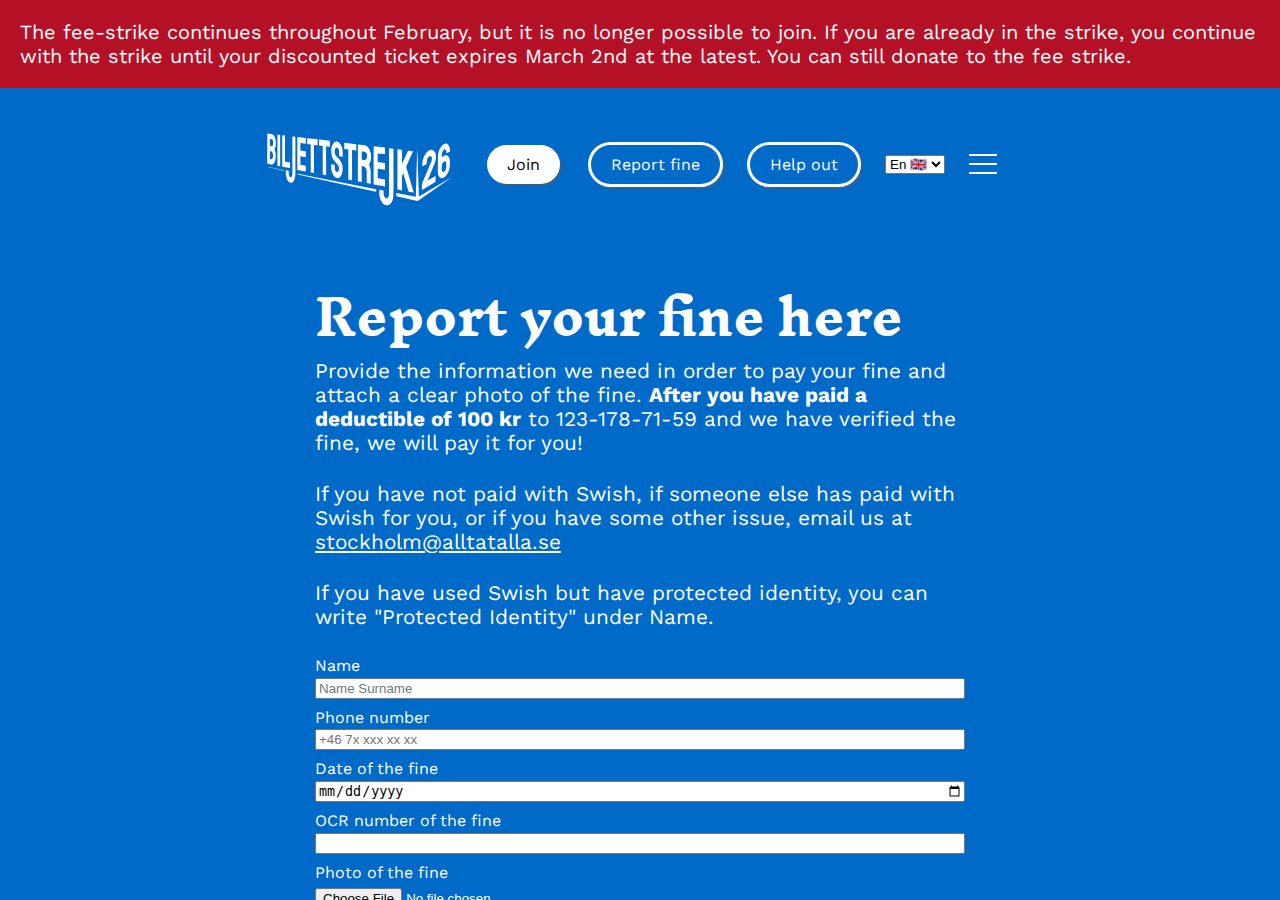
<file: en/form.html>
<!DOCTYPE html><html lang=en><meta charset=UTF-8><meta name=viewport content="width=device-width, initial-scale=1.0"><title>Biljettstrejk 2026 - Report fine</title><link href=/common-header.d0e5a845.css rel=stylesheet><link href=/form.7608c140.css rel=stylesheet><link href=/form.954ef76b.css rel=stylesheet><link href=/form.e78889c6.css rel=stylesheet><script type=module src=/form.a08870c0.js defer></script><script type=module src=/form.51e44663.js defer></script><script type=module src=/form.b7de3060.js defer></script><link rel=preconnect href=https://fonts.googleapis.com><link rel=preconnect href=https://fonts.gstatic.com crossorigin><link href="https://fonts.googleapis.com/css2?family=Inknut+Antiqua:wght@300;400;500;600;700;800;900&amp;display=swap" rel=stylesheet><link rel=preconnect href=https://fonts.googleapis.com><link rel=preconnect href=https://fonts.gstatic.com crossorigin><link href="https://fonts.googleapis.com/css2?family=Inknut+Antiqua:wght@300;400;500;600;700;800;900&amp;family=Work+Sans:ital,wght@0,100..900;1,100..900&amp;display=swap" rel=stylesheet><body>
    <div id=banner>
    <p>The fee-strike continues throughout February, but it is no longer possible to join. If you are already in the strike, you continue with the strike until your discounted ticket expires March 2nd at the latest. You can still donate to the fee strike.</p>
</div>

    <nav>
    <div id=main-nav-outer-container>
        <div id=main-nav-container>
            <a class=secondary-button href=/en/form>Report fine</a>
            <a class=secondary-button href=/en/#help-out>Help out</a>
            <select name=language-desktop id=language-desktop>
                <option value=svenska>Sv 🇸🇪</option>
                <option value=english selected>En 🇬🇧</option>
            </select>
        </div>
    </div>
    <div id=hamburger-outer-container>
        <div id=hamburger-container>
            <a href=/en/#why>Why ticket strike?</a>
            <a href=/en/#faq>FAQ</a>
            <a href=https://www.instagram.com/biljettstrejk/ target=_blank>Instagram</a>
            <a href=https://www.mittskifte.org/petitions/biljettstrejka-for-billigare-sl-kort target=_blank>Sign petition</a>
            <a href=/en/#contact>Contact</a>
        </div>
    </div>

    <div id=mobile-outer-container>
        <div id=mobile-container>
            <a href=/en/#help-out>Help out</a>
            <a href=/en/form>Report fine</a>
            <a href=/en/#why>Why ticket strike?</a>
            <a href=/en/#faq>FAQ</a>
            <a href=https://www.instagram.com/biljettstrejk/ target=_blank>Instagram</a>
            <a href=https://www.mittskifte.org/petitions/biljettstrejka-for-billigare-sl-kort target=_blank>Sign petition</a>
            <a href=/en/#contact>Contact</a>
            <select name=language-mobile id=language-mobile>
                <option value=svenska>Sv 🇸🇪</option>
                <option value=english selected>En 🇬🇧</option>
            </select>
        </div>
    </div>

    <a href=/en/#start><img id=logo src=/logo_v2.f36034cb.svg alt="start page"></a>
    <a id=join-button href=/en/#join>Join</a>
    
    <button id=hamburger>
        <div></div>
        <div></div>
        <div></div>
    </button>
</nav>
<div id=nav-overlay></div>

    <main>
        <div id=form-content-box>
            <section id=view-form>
                <header>

                    <h1>Report your fine here</h1>

                    <p>Provide the information we need in order to pay your fine and attach a clear photo of the fine. <b>After you have paid a deductible of 100 kr</b> to 123-178-71-59 and we have verified the fine, we will pay it for you!</p>

                    <p>If you have not paid with Swish, if someone else has paid with Swish for you, or if you have some other issue, email us at <a mailto href=mailto:stockholm@alltatalla.se>stockholm@alltatalla.se</a></p>

                    <p>If you have used Swish but have protected identity, you can write "Protected Identity" under Name.</p>

                </header>
                <form id=form>
                    <div class=form-group>
                        
                        <label for=name>Name</label>
                        <input id=name name=name placeholder="Name Surname" required>
                    </div>

                    <div class=form-group>
                            
                            <label for=phone>Phone number</label>
                            <input id=phone type=tel name=phone autocomplete=tel inputmode=tel placeholder="+46 7x xxx xx xx" required>
                    </div>

                    <div class=form-group>
                        
                        <label for=date_issued>Date of the fine</label>
                        <input id=date_issued type=date name=date_issued min=2026-01-01 max=2026-03-02 lang=sv-SE required>
                    </div>

                    <div class=form-group>
                        
                        <label for=ocr>OCR number of the fine</label>
                        <input id=ocr name=ocr type=string required>
                    </div>

                    <div class=form-group>
                        
                        <label for=image_upload>Photo of the fine</label>
                        
                        <img id=upload_preview alt>
                        <input id=image_upload type=file accept=image/* name=image_upload required>
                    </div>
                    <button type=button id=submit disabled>Submit</button>
                </form>
            </section>
            <section id=view-success class=hidden>
                <header>

                    <h1>Your fine has been reported</h1>

                    <p>Your fine is now registered!</p>

                    <p><b>IMPORTANT: Don’t forget to pay the deductible of 100 kr</b> to 123-178-71-59! Only after you have done that and we have verified the fine will we pay it for you.</p>

                    <p>Go back to the <a href=/en/#start>start page</a>.</p>

                </header>
            </section>
            <section id=view-error class=hidden>
                    <h1>Oops, something went wrong!</h1>

                    <p>Either something went wrong on our side, or there is an issue with the information you provided. Email us at <a mailto href=mailto:stockholm@alltatalla.se>stockholm@alltatalla.se</a> and we will figure it out.</p>

                    <p>Go back to the <a href=/en/#start>start page</a>.</p>
            </section>
        </div>
        <div class=footer>
            <div class=stripes></div>
        </div>
    </main>
</file>
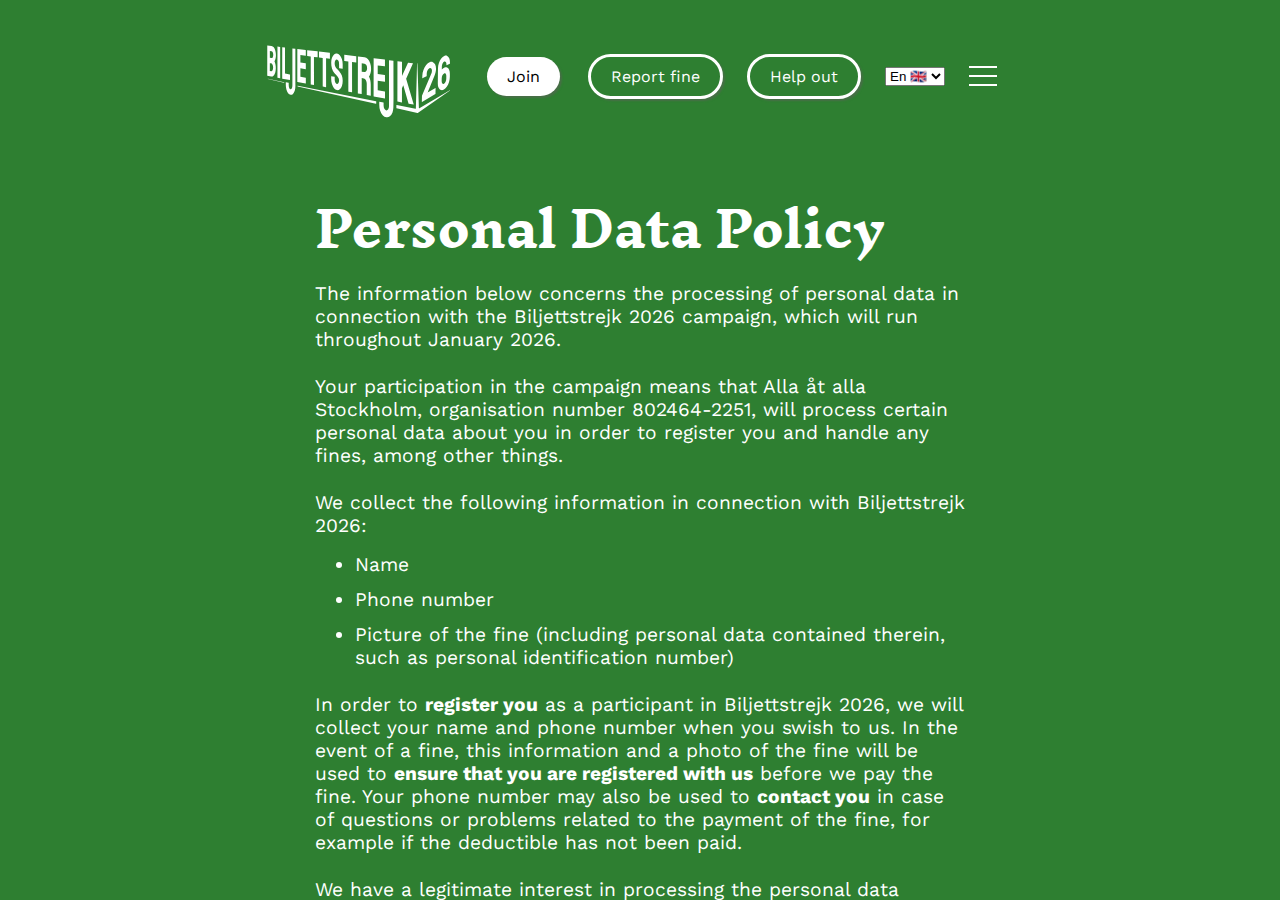
<file: en/gdpr.html>
<!DOCTYPE html><html lang=en><meta charset=UTF-8><meta name=viewport content="width=device-width, initial-scale=1.0"><title>Biljettstrejk 2026 - GDPR</title><link href=/common-header.d0e5a845.css rel=stylesheet><link href=/gdpr.098ea836.css rel=stylesheet><link href=/form.e78889c6.css rel=stylesheet><script type=module src=/form.a08870c0.js defer></script><link rel=preconnect href=https://fonts.googleapis.com><link rel=preconnect href=https://fonts.gstatic.com crossorigin><link href="https://fonts.googleapis.com/css2?family=Inknut+Antiqua:wght@300;400;500;600;700;800;900&amp;display=swap" rel=stylesheet><link rel=preconnect href=https://fonts.googleapis.com><link rel=preconnect href=https://fonts.gstatic.com crossorigin><link href="https://fonts.googleapis.com/css2?family=Inknut+Antiqua:wght@300;400;500;600;700;800;900&amp;family=Work+Sans:ital,wght@0,100..900;1,100..900&amp;display=swap" rel=stylesheet><body>
    <nav>
    <div id=main-nav-outer-container>
        <div id=main-nav-container>
            <a class=secondary-button href=/en/form>Report fine</a>
            <a class=secondary-button href=/en/#help-out>Help out</a>
            <select name=language-desktop id=language-desktop>
                <option value=svenska>Sv 🇸🇪</option>
                <option value=english selected>En 🇬🇧</option>
            </select>
        </div>
    </div>
    <div id=hamburger-outer-container>
        <div id=hamburger-container>
            <a href=/en/#why>Why ticket strike?</a>
            <a href=/en/#faq>FAQ</a>
            <a href=https://www.mittskifte.org/petitions/biljettstrejka-for-billigare-sl-kort target=_blank>Sign petition</a>
            <a href=/en/#contact>Contact</a>
        </div>
    </div>

    <div id=mobile-outer-container>
        <div id=mobile-container>
            <a href=/en/#help-out>Help out</a>
            <a href=/en/form>Report fine</a>
            <a href=/en/#why>Why ticket strike?</a>
            <a href=/en/#faq>FAQ</a>
            <a href=https://www.mittskifte.org/petitions/biljettstrejka-for-billigare-sl-kort target=_blank>Sign petition</a>
            <a href=/en/#contact>Contact</a>
            <select name=language-mobile id=language-mobile>
                <option value=svenska>Sv 🇸🇪</option>
                <option value=english selected>En 🇬🇧</option>
            </select>
        </div>
    </div>

    <a href=/en/#start><img id=logo src=/logo_v2.f36034cb.svg alt="start page"></a>
    <a id=join-button href=/en/#join>Join</a>
    
    <button id=hamburger>
        <div></div>
        <div></div>
        <div></div>
    </button>
</nav>
<div id=nav-overlay></div>

    <main>
        <div id=gdpr-content-box>
            <header>
                <h1 class=desktop-title>Personal Data Policy</h1>
                <h1 class=mobile-title>Personal Data Policy</h1>
            </header>
            <p>The information below concerns the processing of personal data in connection with the Biljettstrejk 2026 campaign, which will run throughout January 2026.
            <p>Your participation in the campaign means that Alla åt alla Stockholm, organisation number 802464-2251, will process certain personal data about you in order to register you and handle any fines, among other things.</p>
            <p>We collect the following information in connection with Biljettstrejk 2026:</p>
            <ul>
                <li>Name</li>
                <li>Phone number</li>
                <li>Picture of the fine (including personal data contained therein, such as personal identification number)</li>
            </ul>
            <p>In order to <b>register you</b> as a participant in Biljettstrejk 2026, we will collect your name and phone number when you swish to us. In the event of a fine, this information and a photo of the fine will be used to <b>ensure that you are registered with us</b> before we pay the fine. Your phone number may also be used to <b>contact you</b> in case of questions or problems related to the payment of the fine, for example if the deductible has not been paid.</p>
            <p>We have a legitimate interest in processing the personal data collected to ensure that the person who submitted a fine is registered as a participant in Biljettstrejk 2026 and to ensure that we otherwise handle fines received in a correct manner.</p>
            <p>We take appropriate technical and organizational measures to protect your personal information from unauthorized access, loss, or destruction. Your personal data will not be shared with third parties. Your personal data will be processed from the moment you register as a participant in Biljettstrejk 2026 until February 2026. After that, all data collected will be deleted.</p>
            <p>As a registered participant, you have certain rights:</p>
            <ul>
                <li>Access to your personal data (register extract) </li>
                <li>Request that your data be deleted</li>
                <li>Request correction of incorrect data</li>
                <li>Right to object to processing</li>
                <li>Right to withdraw consent</li>
                <li>Right to data portability </li>
            </ul>
            <p>You can read more about your rights on the <a href=https://www.imy.se/privatperson/dataskydd/dina-rattigheter/ target=_blank>Integritetsskyddsmyndigheten (IMY) website</a>. If you want to exercise your rights, please contact us at <a mailto href=mailto:stockholm@alltatalla.se>stockholm@alltatalla.se</a>. You can also contact us there if you have any questions or concerns about the information above or about our processing of your personal data.</p>
        </div>
        <div class=footer>
            <div class=stripes></div>
        </div>
    </main>
</file>
